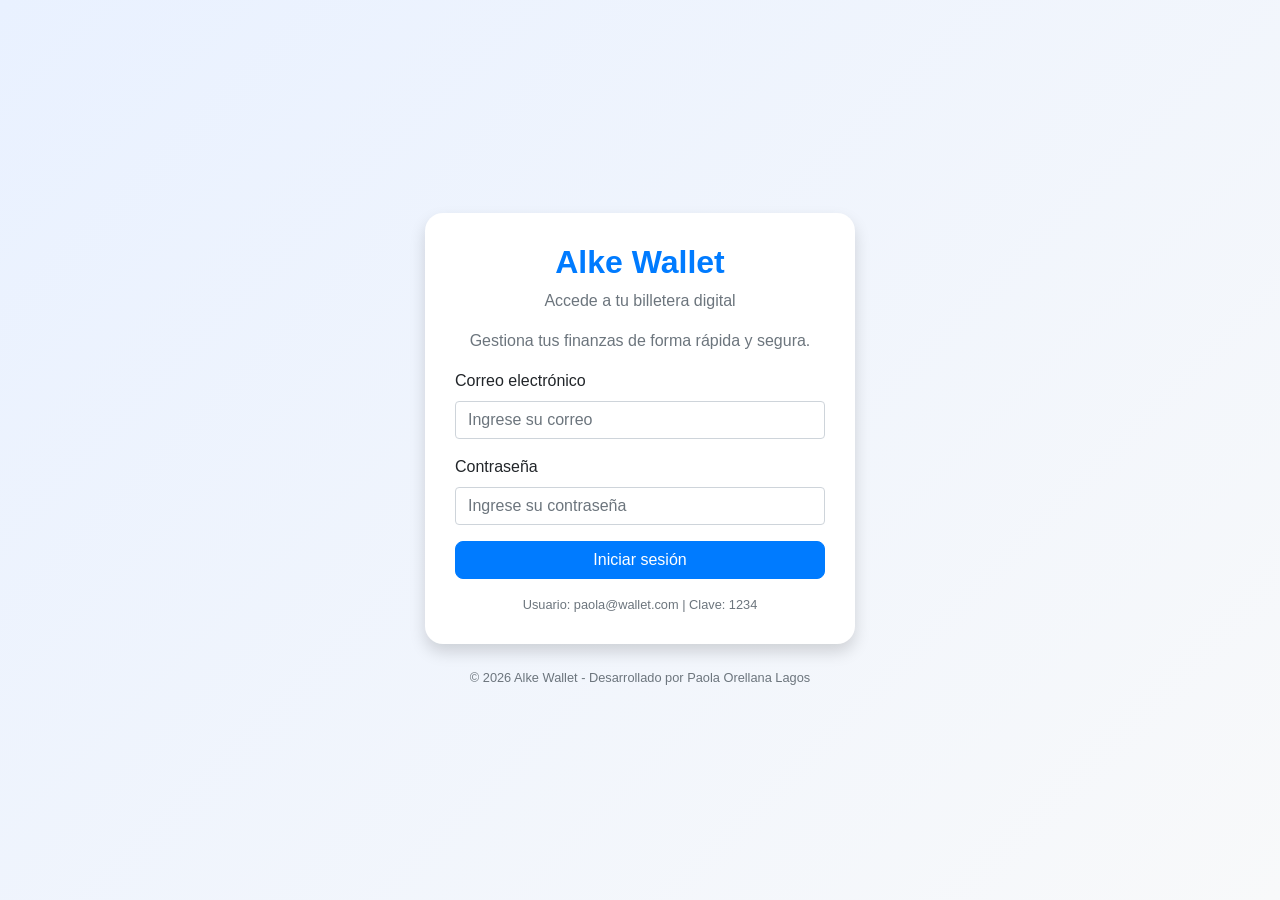
<file: index.html>
<!DOCTYPE html>
<html lang="es">
<head>
    <meta charset="UTF-8">
    <meta name="viewport" content="width=device-width, initial-scale=1.0">
    <title>Alke Wallet - Login</title>
    
    <link rel="stylesheet" href="https://stackpath.bootstrapcdn.com/bootstrap/4.5.0/css/bootstrap.min.css">
    <link rel="stylesheet" href="css/styles.css">
</head>

<body class="login-body">

    <div class="container">
        <div class="login-card shadow">

            <h2 class="text-center text-primary">Alke Wallet</h2>
            <p class="text-center text-muted">Accede a tu billetera digital</p>
            <p class="text-center text-secondary">Gestiona tus finanzas de forma rápida y segura.</p>

            <div id="mensajeLogin"></div>

            <form id="loginForm">

                <div class="form-group">
                    <label>Correo electrónico</label>
                    <input type="email" id="email" class="form-control" placeholder="Ingrese su correo">
                </div>

                <div class="form-group">
                    <label>Contraseña</label>
                    <input type="password" id="password" class="form-control" placeholder="Ingrese su contraseña">
                </div>

                <button type="submit" class="btn btn-primary btn-block">
                    Iniciar sesión
                </button>

            </form>

            <small class="text-muted d-block text-center mt-3">
                Usuario: paola@wallet.com | Clave: 1234
            </small>
            
        </div>
             <small class="text-center text-muted d-block mt-4">
                © 2026 Alke Wallet - Desarrollado por Paola Orellana Lagos
            </small>
    </div>

    <script src="https://code.jquery.com/jquery-3.6.0.min.js"></script>
    <script src="js/script.js"></script>

  
</body>
</html>
</file>
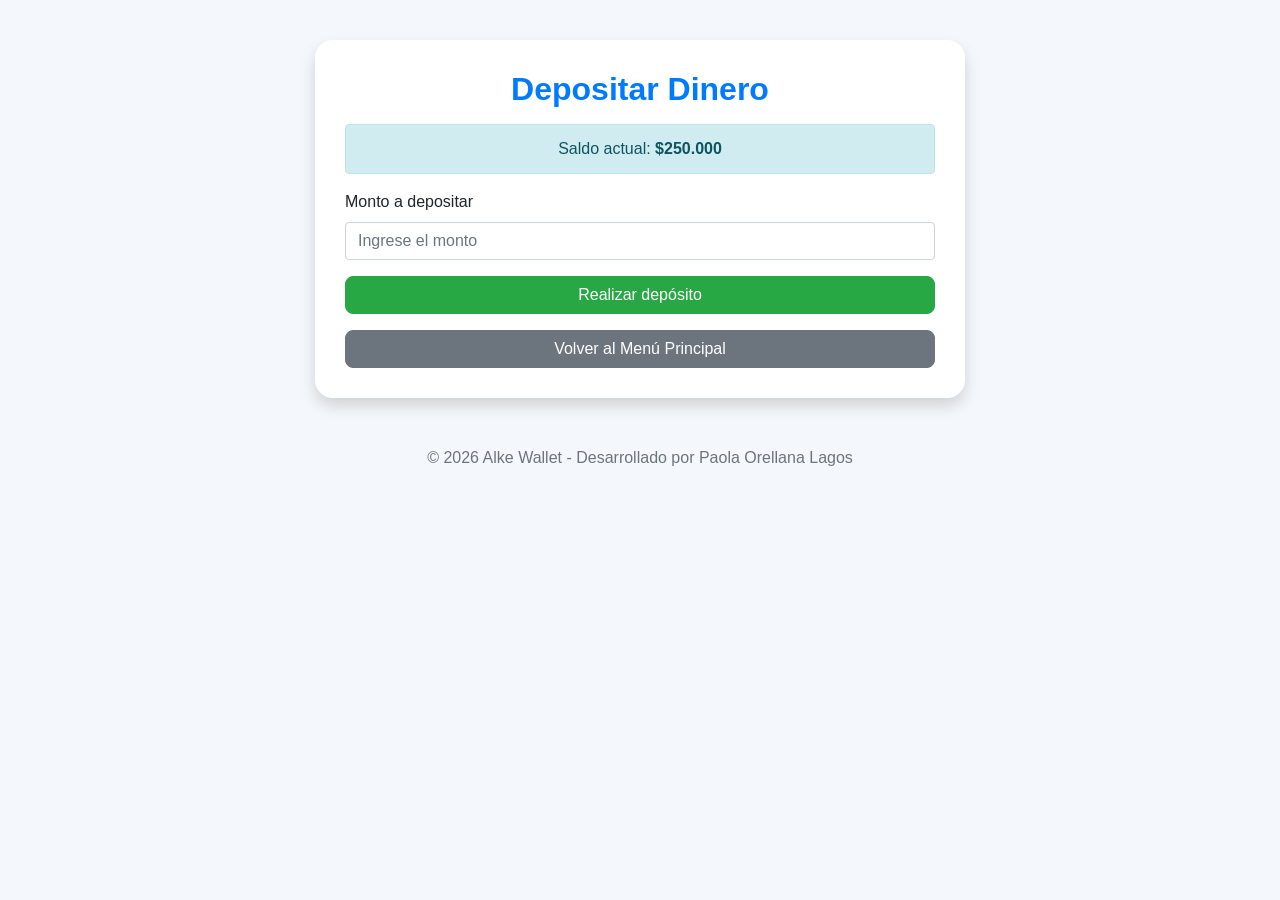
<file: deposit.html>
<!DOCTYPE html>
<html lang="es">
<head>
    <meta charset="UTF-8">
    <meta name="viewport" content="width=device-width, initial-scale=1.0">
    <title>Alke Wallet - Depósitos</title>

    <link rel="stylesheet" href="https://stackpath.bootstrapcdn.com/bootstrap/4.5.0/css/bootstrap.min.css">
    <link rel="stylesheet" href="css/styles.css">
</head>

<body class="app-body">

    <div class="container">

        <div class="wallet-card shadow">

            <h2 class="text-center text-primary">
                Depositar Dinero
            </h2>

            <div class="alert alert-info text-center mt-3">
                Saldo actual:
                <strong id="saldoActualDeposito">$0</strong>
            </div>

            <div id="alert-container"></div>

            <form id="depositForm">

                <div class="form-group">

                    <label>Monto a depositar</label>

                    <input
                        type="number"
                        id="montoDeposito"
                        class="form-control"
                        placeholder="Ingrese el monto">

                </div>

                <button
                    type="submit"
                    class="btn btn-success btn-block">

                    Realizar depósito

                </button>

            </form>

            <div id="montoDepositado" class="mt-3"></div>

            <a
                href="menu.html"
                class="btn btn-secondary btn-block mt-3">

                Volver al Menú Principal

            </a>

        </div>

    </div>

    <script src="https://code.jquery.com/jquery-3.6.0.min.js"></script>
    <script src="js/script.js"></script>

    <footer class="text-center mt-5 mb-3 text-muted">
        © 2026 Alke Wallet - Desarrollado por Paola Orellana Lagos
    </footer>
    
</body>
</html>
</file>
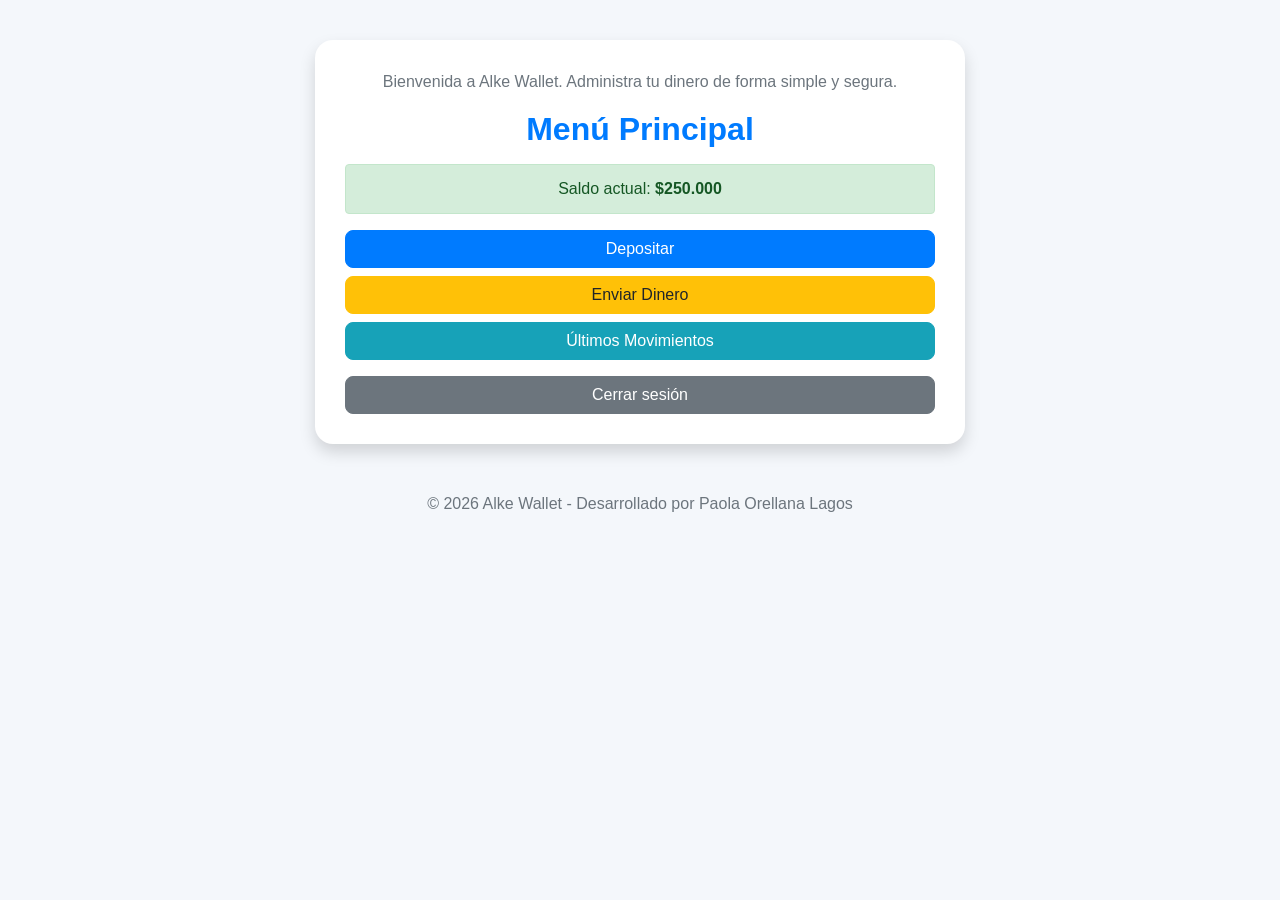
<file: menu.html>
<!DOCTYPE html>
<html lang="es">
<head>
    <meta charset="UTF-8">
    <meta name="viewport" content="width=device-width, initial-scale=1.0">
    <title>Alke Wallet - Menú</title>

    <link rel="stylesheet" href="https://stackpath.bootstrapcdn.com/bootstrap/4.5.0/css/bootstrap.min.css">
    <link rel="stylesheet" href="css/styles.css">
</head>

<body class="app-body">

    <div class="container">
        <div class="wallet-card shadow">
            <p class="text-center text-muted">
                Bienvenida a Alke Wallet. Administra tu dinero de forma simple y segura.
            </p>
            <h2 class="text-center text-primary">Menú Principal</h2>
                
            <div class="alert alert-success text-center mt-3">
                Saldo actual: <strong id="saldoMenu">$0</strong>
            </div>

            <div id="mensajeMenu"></div>

            <button id="btnDepositar" class="btn btn-primary btn-block">Depositar</button>

            <button id="btnEnviar" class="btn btn-warning btn-block">Enviar Dinero</button>

            <button id="btnMovimientos" class="btn btn-info btn-block">Últimos Movimientos</button>

            <a href="index.html" class="btn btn-secondary btn-block mt-3">Cerrar sesión</a>

        </div>
    </div>

    <script src="https://code.jquery.com/jquery-3.6.0.min.js"></script>
    <script src="js/script.js"></script>

    <footer class="text-center mt-5 mb-3 text-muted">
        © 2026 Alke Wallet - Desarrollado por Paola Orellana Lagos
    </footer>

</body>
</html>
</file>
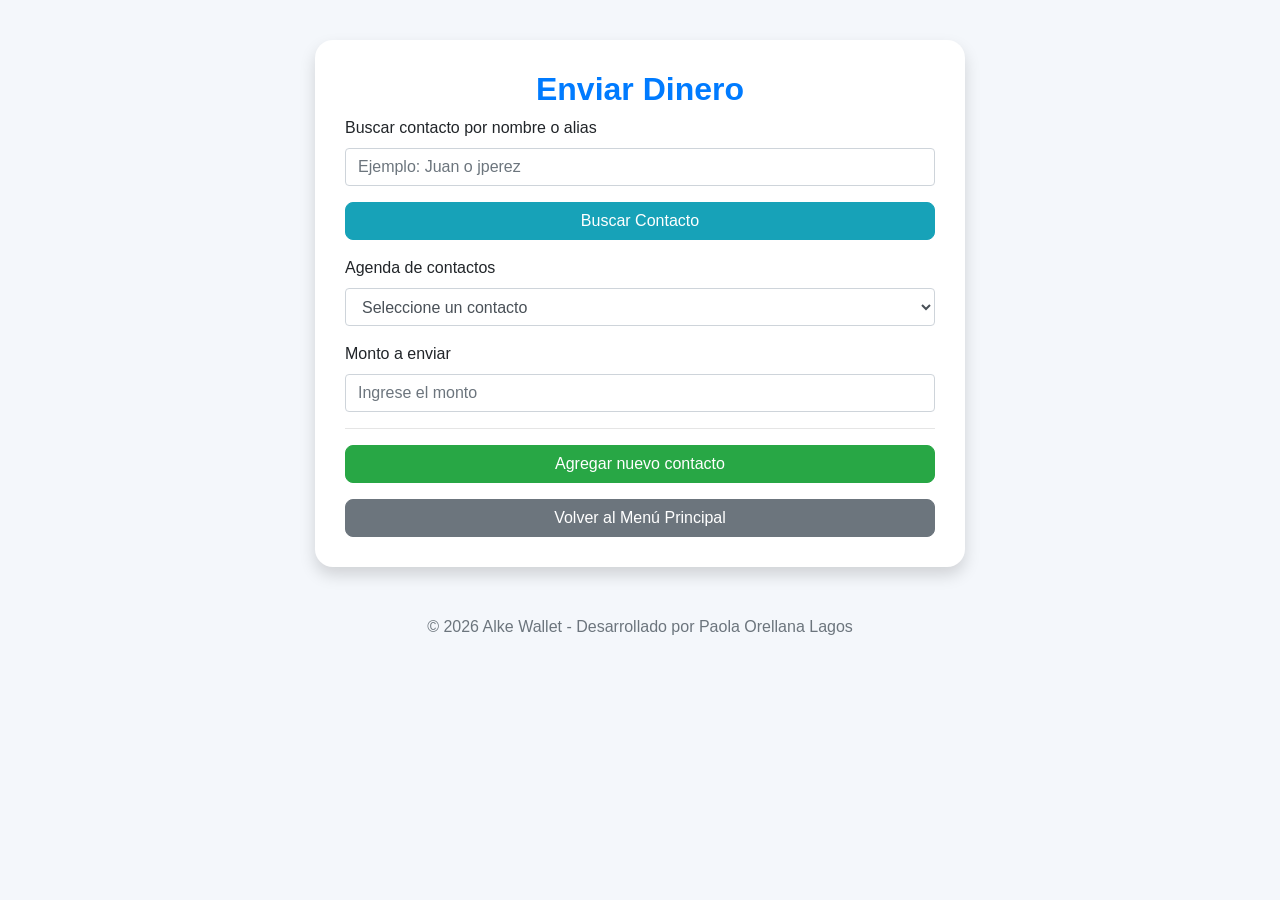
<file: sendmoney.html>
<!DOCTYPE html>
<html lang="es">
<head>
    <meta charset="UTF-8">
    <meta name="viewport" content="width=device-width, initial-scale=1.0">
    <title>Alke Wallet - Enviar Dinero</title>

    <link rel="stylesheet" href="https://stackpath.bootstrapcdn.com/bootstrap/4.5.0/css/bootstrap.min.css">
    <link rel="stylesheet" href="css/styles.css">
</head>

<body class="app-body">

    <div class="container">

        <div class="wallet-card shadow">

            <h2 class="text-center text-primary">Enviar Dinero</h2>

            <div id="mensajeEnvio"></div>

            <form id="buscarForm">
                <div class="form-group">
                    <label>Buscar contacto por nombre o alias</label>
                    <input type="text" id="buscarContacto" class="form-control" placeholder="Ejemplo: Juan o jperez">
                </div>

                <button type="submit" class="btn btn-info btn-block">
                    Buscar Contacto
                </button>
            </form>

            <div class="form-group mt-3">
                <label>Agenda de contactos</label>
                <select id="contactos" class="form-control">
                    <option value="">Seleccione un contacto</option>
                </select>
            </div>

            <div class="form-group">
                <label>Monto a enviar</label>
                <input type="number" id="montoEnvio" class="form-control" placeholder="Ingrese el monto">
            </div>

            <button id="btnEnviarDinero" class="btn btn-warning btn-block" style="display:none;">
                Enviar dinero
            </button>

            <hr>

            <button id="btnMostrarFormulario" class="btn btn-success btn-block">
                Agregar nuevo contacto
            </button>

            <div id="formContacto" class="contact-form mt-3" style="display:none;">

                <h5>Nuevo contacto</h5>

                <form id="contactForm">

                    <div class="form-group">
                        <label>Nombre y apellido</label>
                        <input type="text" id="nombreContacto" class="form-control">
                    </div>

                    <div class="form-group">
                        <label>Número de CBU</label>
                        <input type="text" id="cbuContacto" class="form-control">
                    </div>

                    <div class="form-group">
                        <label>Alias</label>
                        <input type="text" id="aliasContacto" class="form-control">
                    </div>

                    <div class="form-group">
                        <label>Nombre del Banco</label>
                        <input type="text" id="bancoContacto" class="form-control">
                    </div>

                    <button type="submit" class="btn btn-primary btn-block">
                        Guardar contacto
                    </button>

                    <button type="button" id="btnCancelar" class="btn btn-secondary btn-block">
                        Cancelar
                    </button>

                </form>

            </div>

            <a href="menu.html" class="btn btn-secondary btn-block mt-3">
                Volver al Menú Principal
            </a>

        </div>

    </div>

    <script src="https://code.jquery.com/jquery-3.6.0.min.js"></script>
    <script src="js/script.js"></script>

    <footer class="text-center mt-5 mb-3 text-muted">
        © 2026 Alke Wallet - Desarrollado por Paola Orellana Lagos
    </footer>
</body>
</html>
</file>
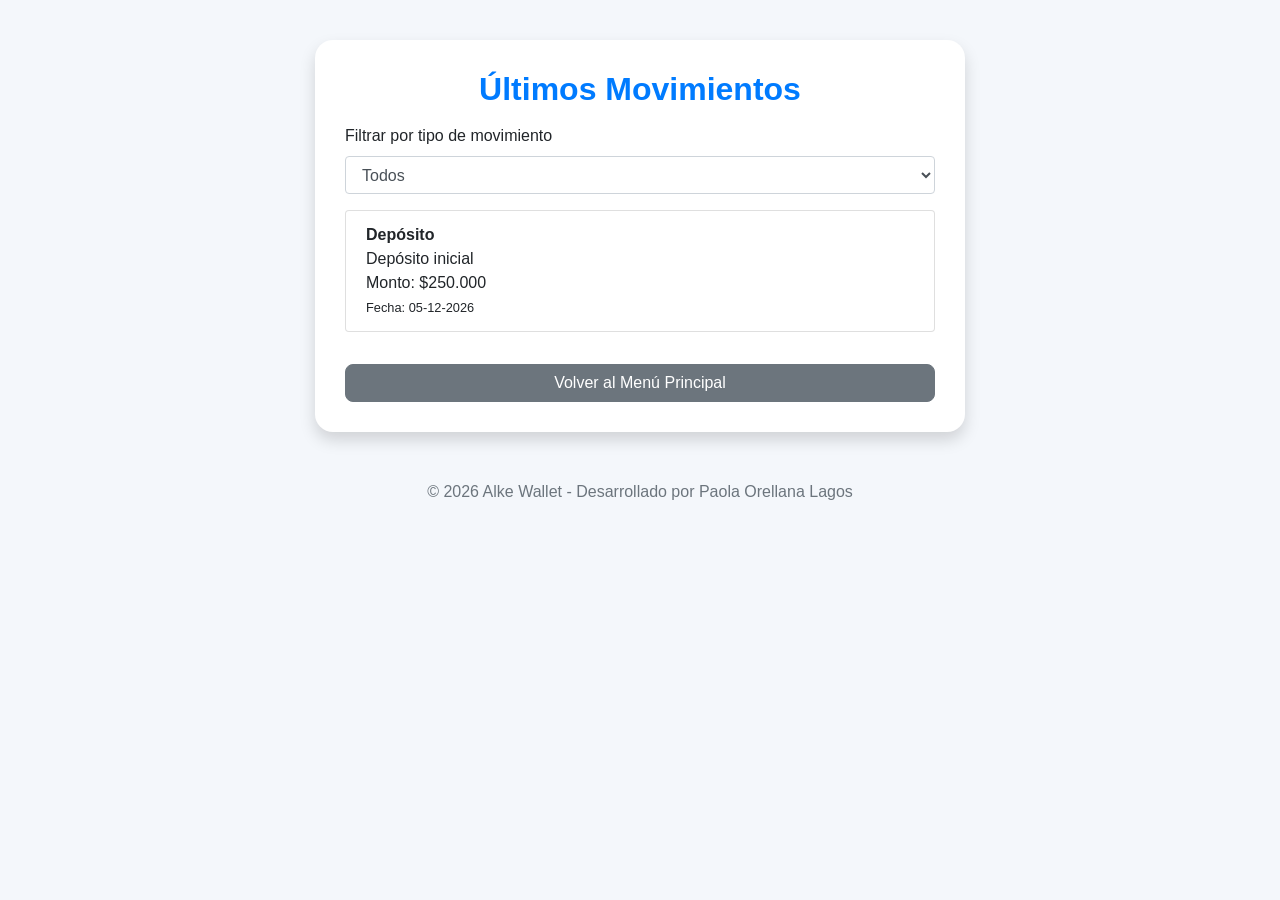
<file: transactions.html>
<!DOCTYPE html>
<html lang="es">
<head>
    <meta charset="UTF-8">
    <meta name="viewport" content="width=device-width, initial-scale=1.0">
    <title>Alke Wallet - Últimos Movimientos</title>

    <link rel="stylesheet" href="https://stackpath.bootstrapcdn.com/bootstrap/4.5.0/css/bootstrap.min.css">
    <link rel="stylesheet" href="css/styles.css">
</head>

<body class="app-body">

    <div class="container">

        <div class="wallet-card shadow">

            <h2 class="text-center text-primary">Últimos Movimientos</h2>

            <div class="form-group mt-3">
                <label>Filtrar por tipo de movimiento</label>

                <select id="filtroMovimientos" class="form-control">
                    <option value="todos">Todos</option>
                    <option value="deposito">Depósitos</option>
                    <option value="transferencia">Transferencias</option>
                    <option value="compra">Compras</option>
                </select>
            </div>

            <ul id="listaMovimientos" class="list-group mt-3"></ul>

            <a href="menu.html" class="btn btn-secondary btn-block mt-4">
                Volver al Menú Principal
            </a>

        </div>

    </div>

    <script src="https://code.jquery.com/jquery-3.6.0.min.js"></script>
    <script src="js/script.js"></script>
    
    <footer class="text-center mt-5 mb-3 text-muted">
        © 2026 Alke Wallet - Desarrollado por Paola Orellana Lagos
    </footer>

</body>
</html>
</file>
<file: css/styles.css>
body {
    font-family: Arial, sans-serif;
}

.login-body {
    min-height: 100vh;
    background: linear-gradient(135deg, #e9f1ff, #f8f9fa);
    display: flex;
    align-items: center;
}

.app-body {
    min-height: 100vh;
    background: #f4f7fb;
    padding-top: 40px;
}

.login-card {
    max-width: 430px;
    margin: auto;
    padding: 30px;
    border-radius: 18px;
    background: #ffffff;
}

.wallet-card {
    max-width: 650px;
    margin: auto;
    padding: 30px;
    border-radius: 18px;
    background: #ffffff;
}

h2 {
    font-weight: bold;
}

.btn {
    border-radius: 8px;
}

.contact-form {
    background: #f8f9fa;
    border: 1px solid #dee2e6;
    padding: 18px;
    border-radius: 12px;
}

.list-group-item {
    margin-bottom: 8px;
    border-radius: 8px;
}
</file>
